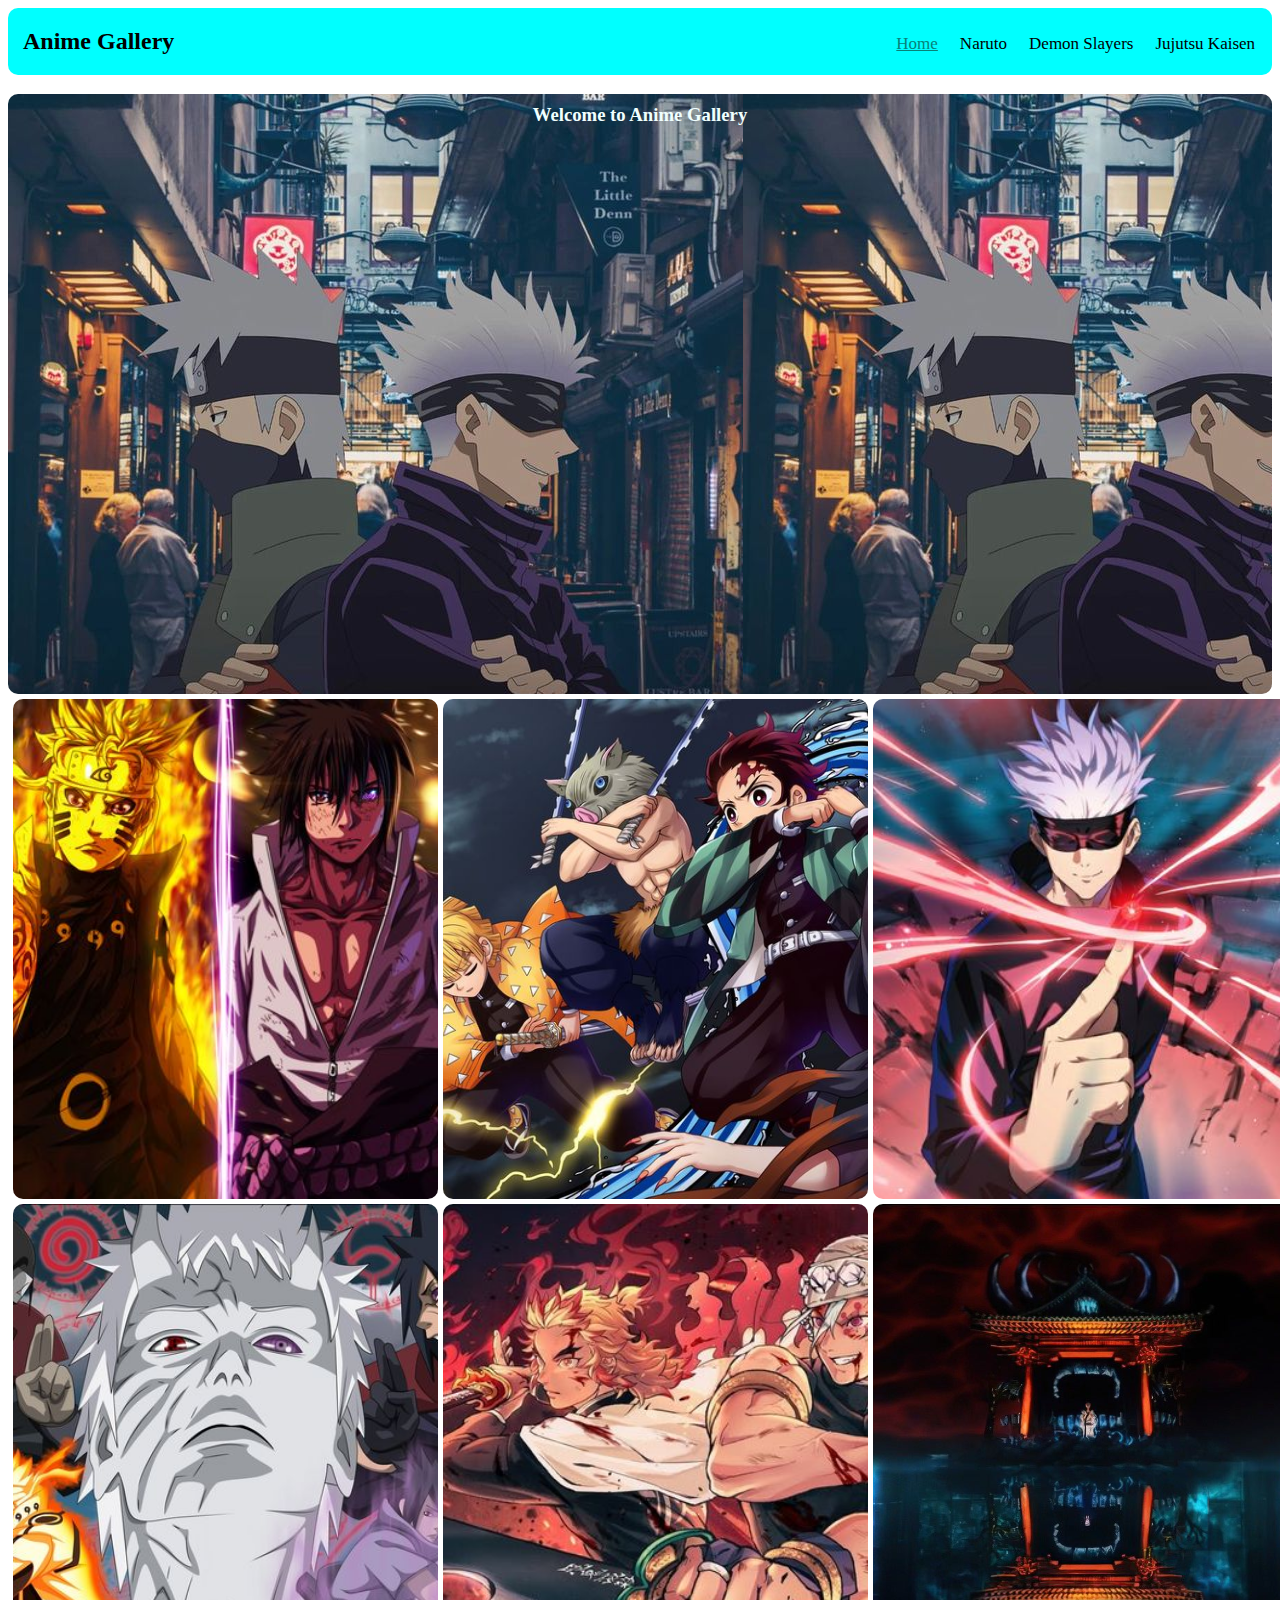
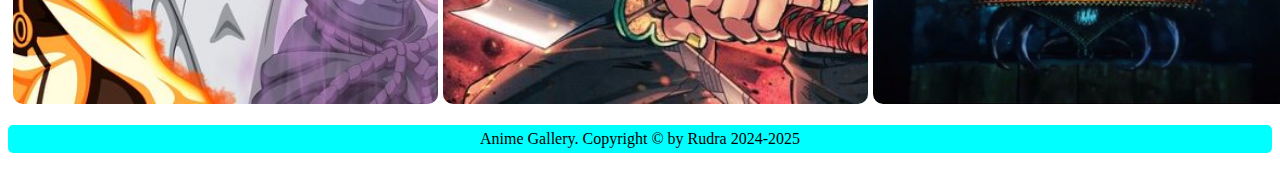
<file: index.html>
<!DOCTYPE html>
<html lang="en">

<head>
    <meta charset="UTF-8">
    <meta name="viewport" content="width=device-width, initial-scale=1.0">
    <title>Gallery</title>
    <link rel="stylesheet" href="css/style.css">
</head>

<body>
    <section class="header">
        <div class="navbar">
            <div class="logo">
                <h2>Anime Gallery</h2>
            </div>
            <div>
                <ul class="nab">
                    <li><a class="active" href="index.html">Home</a></li>
                    <li><a href="naruto.html">Naruto</a></li>
                    <li><a href="demon.html">Demon Slayers</a></li>
                    <li><a href="jjk.html">Jujutsu Kaisen</a></li>
                </ul>
            </div>
        </div>
    </section>

    <section class="thum">
        <div>
            <h3>Welcome to Anime Gallery</h3>
            <!-- <img src="images/thumb.jpeg" alt=""> -->
        </div>
    </section>

    <section class="container">
        <div class="image">
            <img src="images/naruto/n8.jpeg" alt="">
            <img src="images/demon slayers/d1.jpeg" alt="">
            <img src="images/jujutsu kaisen/j3.jpeg" alt="">
            <img src="images/naruto/n4.jpeg" alt="">
            <img src="images/demon slayers/d5.jpeg" alt="">
            <img src="images/jujutsu kaisen/j6.jpeg" alt="">
        </div>
    </section>

    <section class="footer">
        <div>
            <p>Anime Gallery. Copyright &copy; by Rudra 2024-2025</p>
        </div>
    </section>


    <script>
        alert("Welcome to My Anime Gallery");
    </script>        

</body>

</html>
</file>
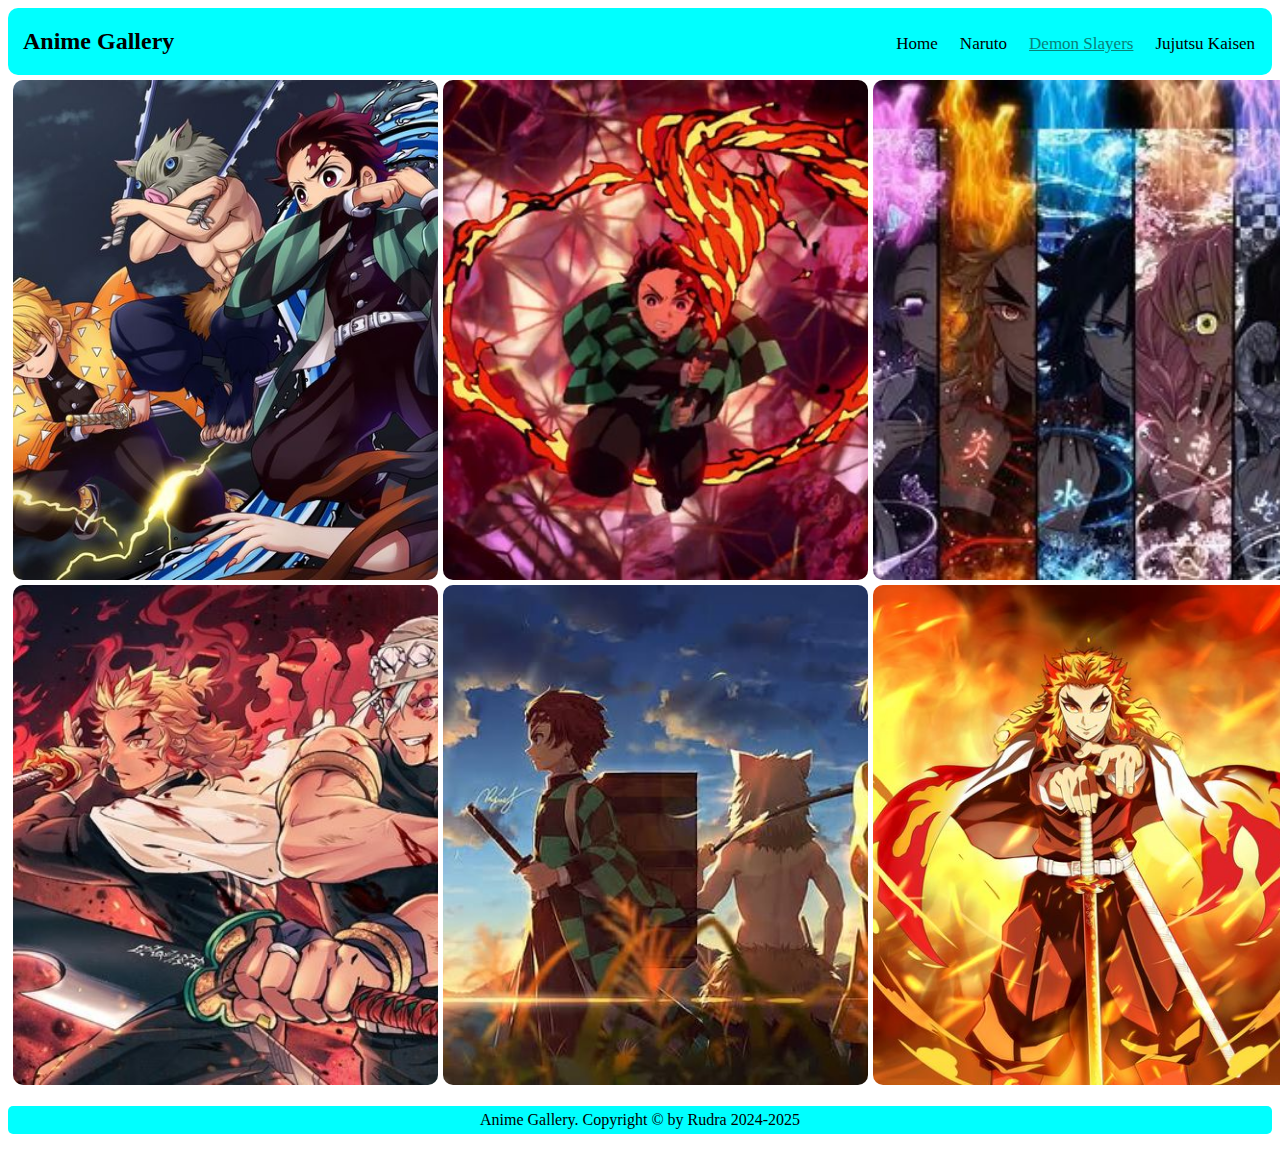
<file: demon.html>
<!DOCTYPE html>
<html lang="en">
<head>
    <meta charset="UTF-8">
    <meta name="viewport" content="width=device-width, initial-scale=1.0">
    <title>Gallery</title>
    <link rel="stylesheet" href="css/style.css">
</head>
<body>
    <section class="header">
        <div class="navbar">
            <div class="logo">
                <h2>Anime Gallery</h2>
            </div>
            <div>
                <ul class="nab">
                <li><a href="index.html" >Home</a></li>
                <li><a href="naruto.html">Naruto</a></li>
                <li><a class="active" href="demon.html">Demon Slayers</a></li>
                <li><a href="jjk.html">Jujutsu Kaisen</a></li>
            </ul>
            </div>   
        </div>
    </section>    

    <section class="container">
        <div class="image">
            <img src="images/demon slayers/d1.jpeg" alt="">
            <img src="images/demon slayers/d2.jpeg" alt="">
            <!-- <img src="images/demon slayers/d3.jpeg" alt=""> -->
            <img src="images/demon slayers/d4.jpeg" alt="">
            <img src="images/demon slayers/d5.jpeg" alt="">
            <!-- <img src="images/demon slayers/d6.jpeg" alt=""> -->
            <img src="images/demon slayers/d7.jpeg" alt="">
            <img src="images/demon slayers/d8.jpeg" alt="">
            <!-- <img src="images/demon slayers/d9.jpeg" alt=""> -->
            <!-- <img src="images/demon slayers/d10.jpeg" alt=""> -->
        </div>
    </section>

    <section class="footer">
        <div>
            <p>Anime Gallery. Copyright &copy; by Rudra 2024-2025</p>
        </div>
    </section>


    <!-- <script>
        alert("Welcome to My Gallery");
    </script>         -->
    
</body>
</html>
</file>
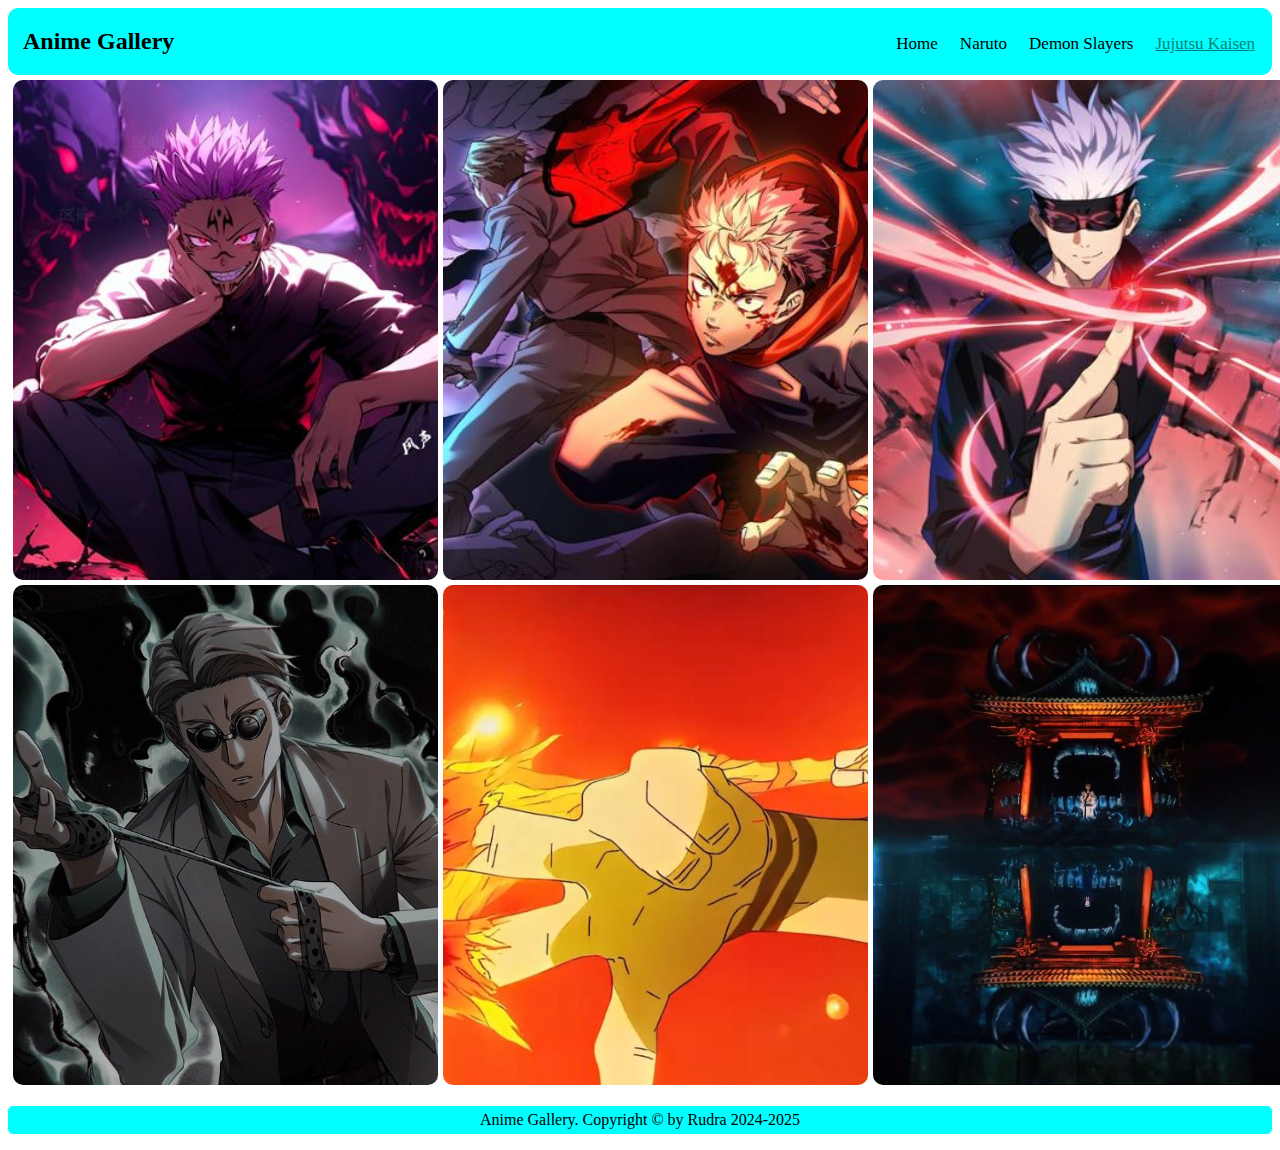
<file: jjk.html>
<!DOCTYPE html>
<html lang="en">
<head>
    <meta charset="UTF-8">
    <meta name="viewport" content="width=device-width, initial-scale=1.0">
    <title>Gallery</title>
    <link rel="stylesheet" href="css/style.css">
</head>
<body>
    <section class="header">
        <div class="navbar">
            <div class="logo">
                <h2>Anime Gallery</h2>
            </div>
            <div>
                <ul class="nab">
                <li><a href="index.html" >Home</a></li>
                <li><a href="naruto.html">Naruto</a></li>
                <li><a href="demon.html">Demon Slayers</a></li>
                <li><a class="active" href="jjk.html">Jujutsu Kaisen</a></li>
            </ul>
            </div>   
        </div>
    </section>    

    <section class="container">
        <div class="image">
            <img src="images/jujutsu kaisen/j1.jpeg" alt="">
            <img src="images/jujutsu kaisen/j2.jpeg" alt="">
            <img src="images/jujutsu kaisen/j3.jpeg" alt="">
            <img src="images/jujutsu kaisen/j4.jpeg" alt="">
            <img src="images/jujutsu kaisen/j5.jpeg" alt="">
            <img src="images/jujutsu kaisen/j6.jpeg" alt="">
        </div>
    </section>

    <section class="footer">
        <div>
            <p>Anime Gallery. Copyright &copy; by Rudra 2024-2025</p>
        </div>
    </section>
        


    <!-- <script>
        alert("Welcome to My Gallery");
    </script>         -->
    
</body>
</html>
</file>
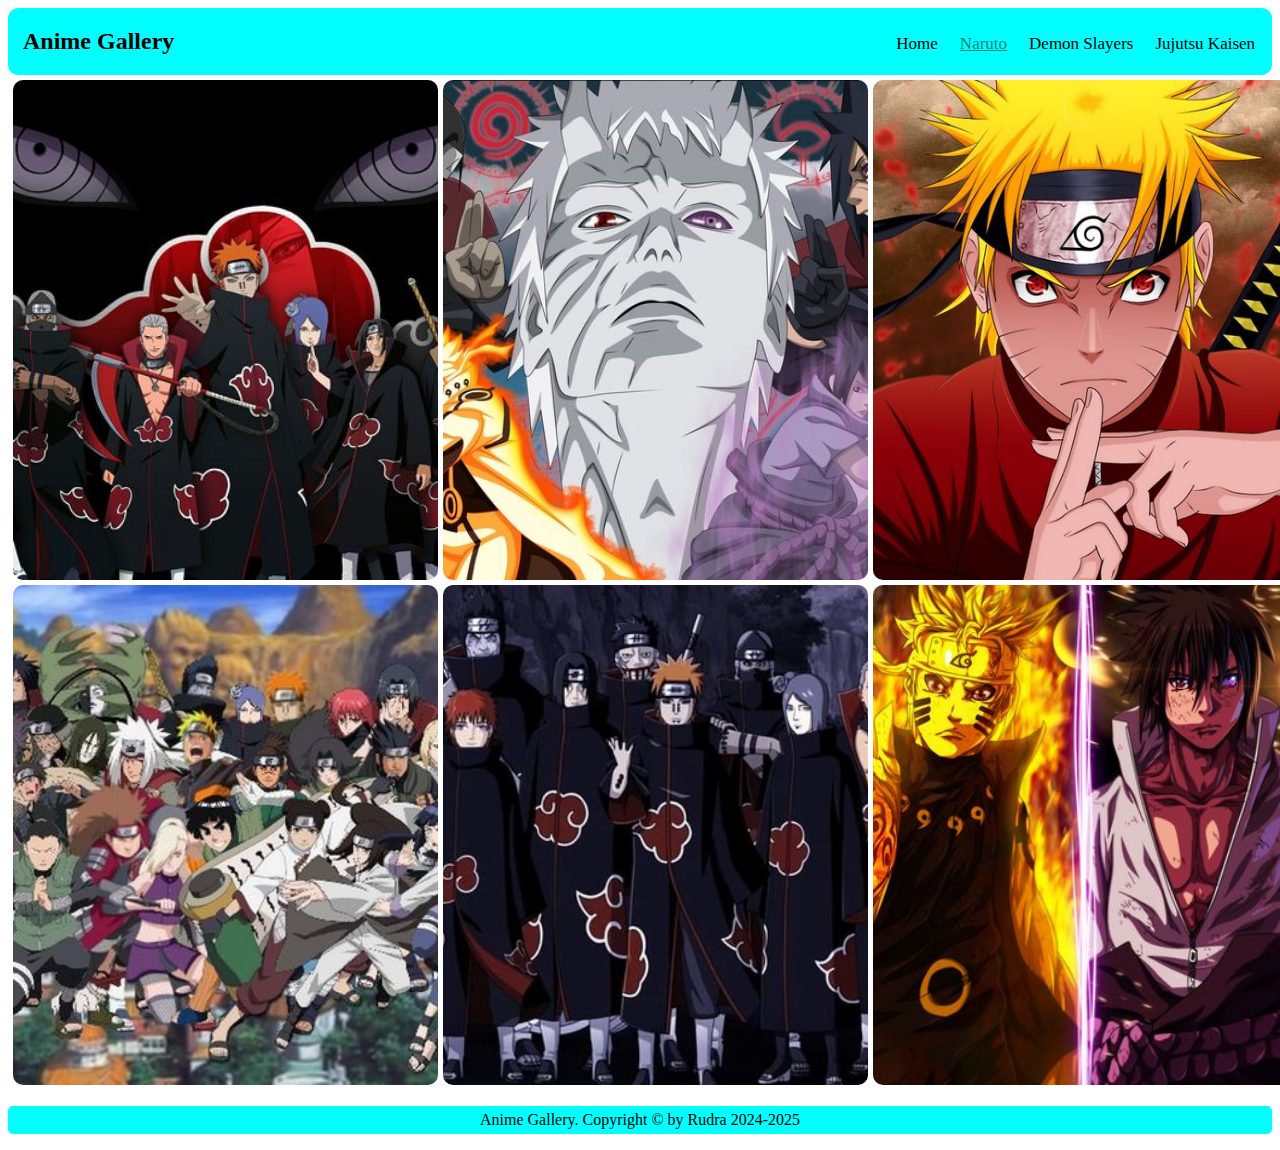
<file: naruto.html>
<!DOCTYPE html>
<html lang="en">
<head>
    <meta charset="UTF-8">
    <meta name="viewport" content="width=device-width, initial-scale=1.0">
    <title>Gallery</title>
    <link rel="stylesheet" href="css/style.css">
</head>
<body>
    <section class="header">
        <div class="navbar">
            <div class="logo">
                <h2>Anime Gallery</h2>
            </div>
            <div>
                <ul class="nab">
                <li><a href="index.html" >Home</a></li>
                <li><a class="active" href="naruto.html">Naruto</a></li>
                <li><a href="demon.html">Demon Slayers</a></li>
                <li><a href="jjk.html">Jujutsu Kaisen</a></li>
            </ul>
            </div>   
        </div>
    </section>    

    <section class="container">
        <div class="image">
            <!-- <img class="n1" src="images/naruto/n1.jpeg" alt=""> -->
            <img src="images/naruto/n2.jpeg" alt="">
            <!-- <img class="n3" src="images/naruto/n3.jpeg" alt=""> -->
            <img src="images/naruto/n4.jpeg" alt="">
            <img src="images/naruto/n5.jpeg" alt="">
            <img src="images/naruto/n6.jpeg" alt="">
            <img src="images/naruto/n7.jpeg" alt="">
            <img src="images/naruto/n8.jpeg" alt="">
        </div>
    </section>

    <section class="footer">
        <div>
            <p>Anime Gallery. Copyright &copy; by Rudra 2024-2025</p>
        </div>
    </section>
        


    <!-- <script>
        alert("Welcome to My Gallery");
    </script>         -->
    
</body>
</html>
</file>
<file: css/style.css>
* {
  box-sizing: border-box;
}

.navbar {
  background-color: aqua;
  border-radius: 10px;
  display: flex;
}
.navbar .logo {
  padding-left: 15px;
}
.navbar .nab {
  display: flex;
  position: relative;
  padding-top: 10px;
  padding-left: 700px;
  list-style: none;
}
.navbar .nab li {
  padding-left: 22px;
}
.navbar .nab li a {
  text-decoration: none;
  color: black;
  font-size: 17px;
}
.navbar .nab li a:hover,
.navbar .nab li .active {
  color: #088178;
  text-decoration: underline;
}
.navbar .nab li a.active::after,
.navbar .nab li a:hover::after {
  background-color: #088178;
  position: absolute;
}
@media screen and (max-width: 550px) {
  .navbar .nab {
    padding-left: 10px;
    padding-top: 8px;
  }
  .navbar .nab li {
    padding-left: 5px;
  }
  .navbar .nab li a {
    font-size: 15px;
  }
  .navbar .logo {
    padding-left: 10px;
  }
  .navbar .logo h2 {
    font-size: 17px;
  }
}
@media screen and (max-width: 1080px) and (min-width: 600px) {
  .navbar .nab {
    padding-left: 210px;
    padding-top: 10px;
  }
  .navbar .nab li {
    padding-left: 10px;
  }
  .navbar .nab li a {
    font-size: 15px;
  }
  .navbar .logo {
    padding-left: 10px;
  }
  .navbar .logo h2 {
    font-size: 20px;
  }
}

.thum {
  background: url(../images/thumb.jpeg);
  width: 100%;
  height: 600px;
  border-radius: 10px;
  padding-bottom: 0;
}
.thum h3 {
  text-align: center;
  color: azure;
  padding: 10px;
}
@media screen and (max-width: 550px) {
  .thum {
    background: url(../images/thumb3.jpeg) no-repeat;
    width: auto;
    height: 550px;
  }
}

.footer p {
  background-color: aqua;
  text-align: center;
  border-radius: 5px;
  padding: 5px;
}

.container {
  padding: 5px;
}
.container .image {
  display: grid;
  grid-template-columns: repeat(3, 1fr);
  grid-template-rows: repeat(2, 1fr);
  gap: 5px;
}
.container .image img {
  align-items: center;
  max-width: 425px;
  height: 500px;
  -o-object-fit: cover;
  object-fit: cover;
  border-radius: 10px;
}
@media screen and (max-width: 550px) {
  .container .image {
    grid-template-columns: repeat(1, 1fr);
    grid-template-rows: repeat(6, 1fr);
  }
  .container .image img {
    width: auto;
    height: 500px;
  }
}
@media screen and (max-width: 1080px) and (min-width: 600px) {
  .container .image {
    grid-template-columns: repeat(2, 1fr);
    grid-template-rows: repeat(3, 1fr);
  }
  .container .image img {
    width: auto;
    height: 500px;
  }
}/*# sourceMappingURL=style.css.map */
</file>
